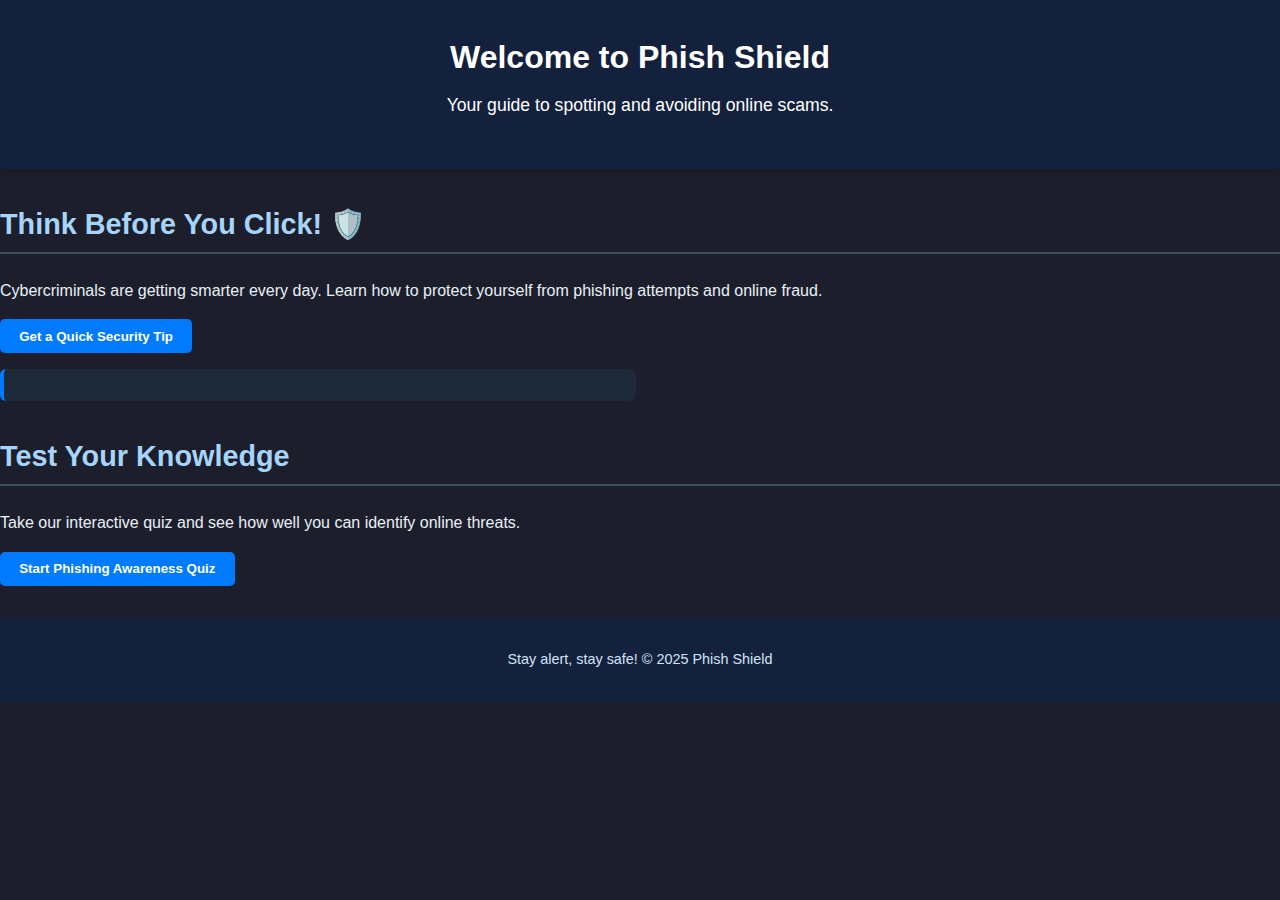
<file: index.html>
<!-- index.html -->
<!DOCTYPE html>
<html lang="en">
<head>
    <meta charset="UTF-8">
    <meta name="viewport" content="width=device-width, initial-scale=1.0">
    <title>Phish Shield - Stay Safe Online</title>
    <link rel="stylesheet" href="style.css">
    <script defer src="script.js"></script>
	<link rel="stylesheet" href="style.css">
</head>
<body>
    <header>
        <h1>Welcome to Phish Shield</h1>
        <p>Your guide to spotting and avoiding online scams.</p>
    </header>

    <section>
        <h2>Think Before You Click! 🛡️</h2>
        <p>Cybercriminals are getting smarter every day. Learn how to protect yourself from phishing attempts and online fraud.</p>
        <button onclick="showSecurityTip()">Get a Quick Security Tip</button>
        <p id="security-tip"></p>
    </section>

    <section>
        <h2>Test Your Knowledge</h2>
        <p>Take our interactive quiz and see how well you can identify online threats.</p>
        <a href="quize.html"><button>Start Phishing Awareness Quiz</button></a>
    </section>

    <footer>
        <p>Stay alert, stay safe! &copy; 2025 Phish Shield</p>
    </footer>
</body>
</html>
</file>
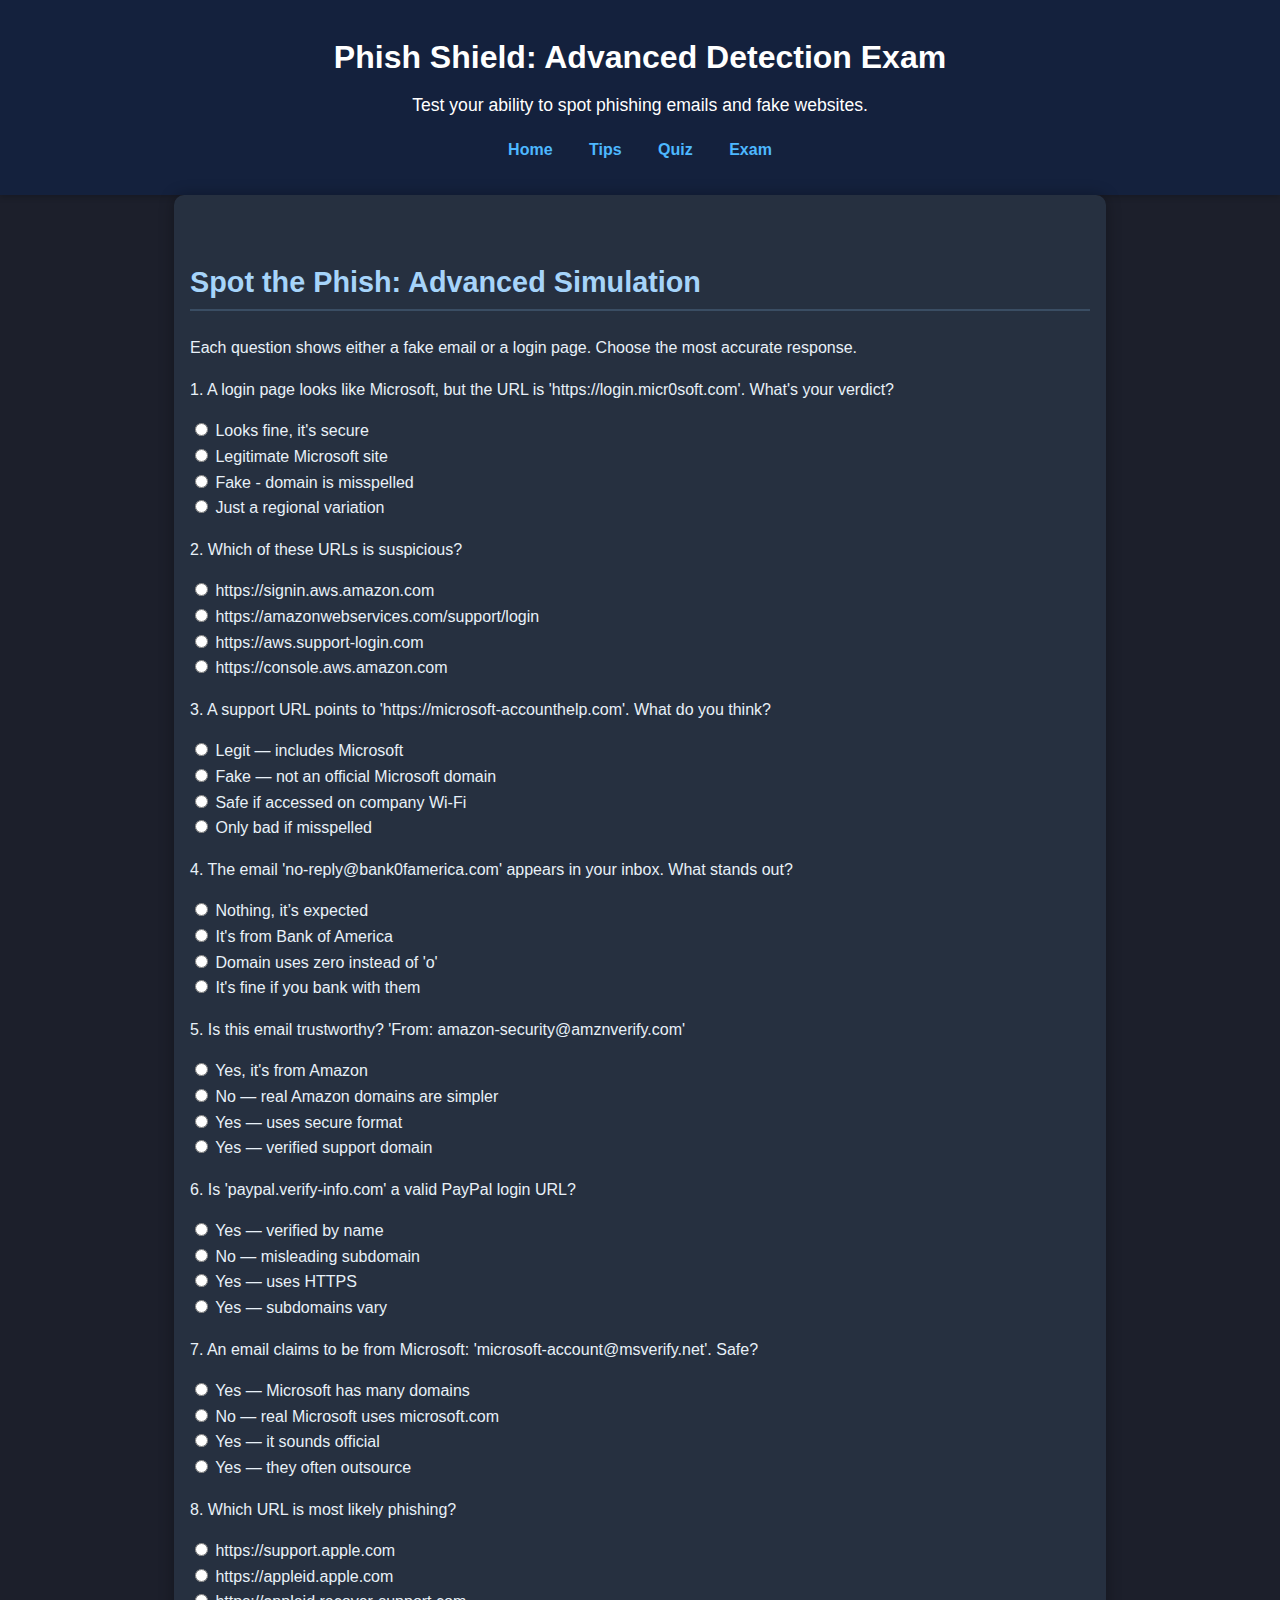
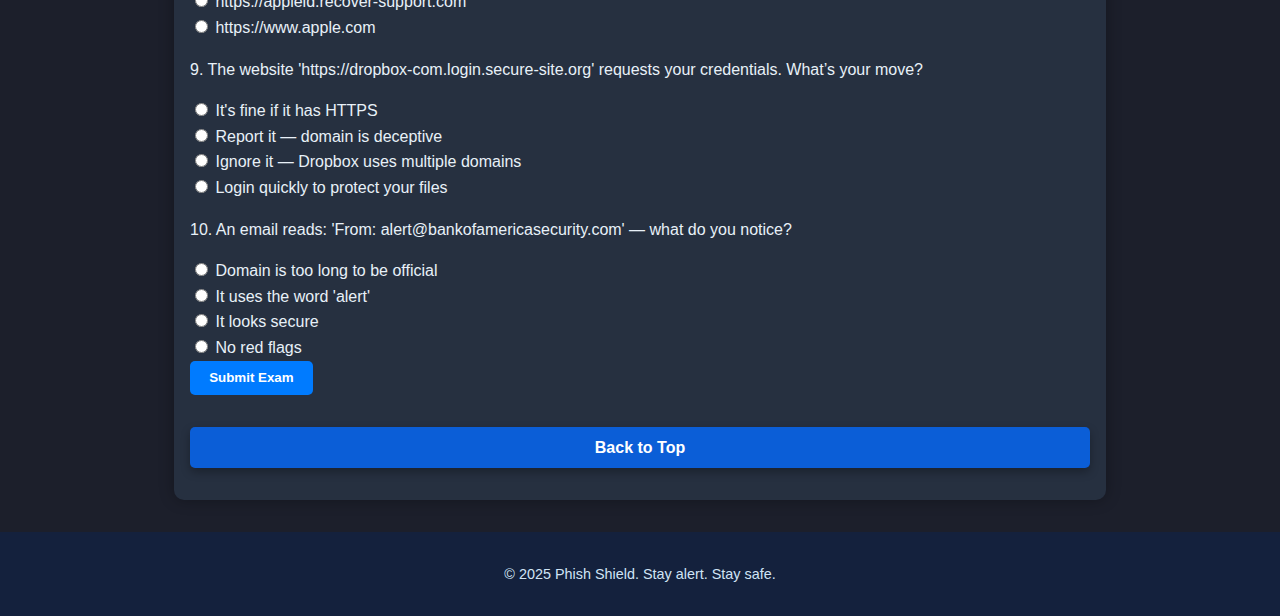
<file: exam.html>
<!DOCTYPE html>
<html lang="en">
<head>
  <meta charset="UTF-8">
  <title>Phish Shield Advanced Exam</title>
  <meta name="viewport" content="width=device-width, initial-scale=1.0">
  <link rel="stylesheet" href="style.css">
  <script defer src="exam.js"></script>
</head>
<body>
  <header>
    <h1>Phish Shield: Advanced Detection Exam</h1>
    <p>Test your ability to spot phishing emails and fake websites.</p>
    <nav>
      <a href="index.html">Home</a>
      <a href="tips.html">Tips</a>
      <a href="quize.html">Quiz</a>
      <a href="exam.html">Exam</a>
    </nav>
  </header>

  <main>
    <h2>Spot the Phish: Advanced Simulation</h2>
    <p>Each question shows either a fake email or a login page. Choose the most accurate response.</p>

    <form id="examForm"></form>
    <p id="exam-result"></p>

    <a href="#top" id="backToTop">Back to Top</a>
  </main>

  <footer>
    <p>&copy; 2025 Phish Shield. Stay alert. Stay safe.</p>
  </footer>
</body>
</html>
</file>
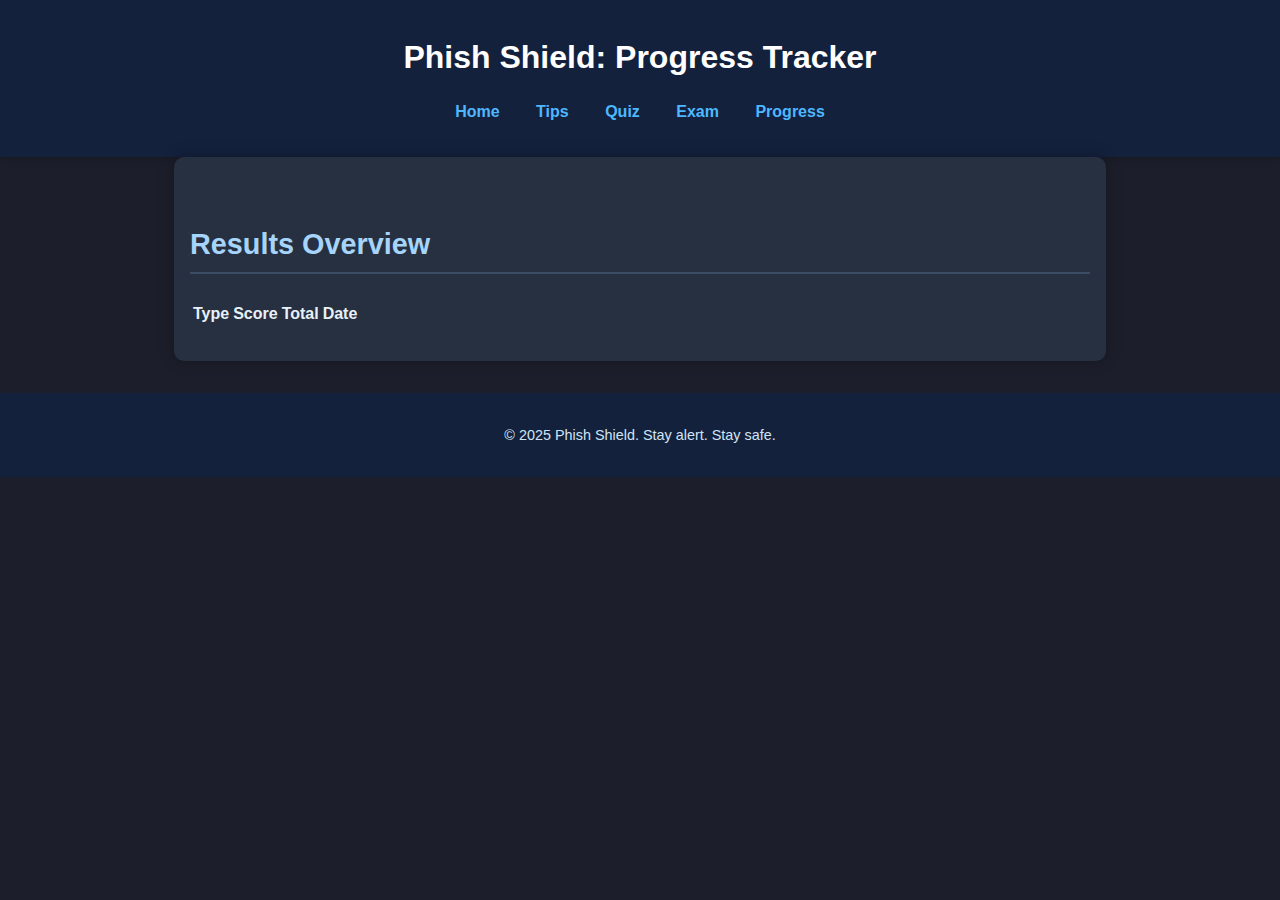
<file: progress.html>
<!DOCTYPE html>
<html lang="en">
<head>
  <meta charset="UTF-8">
  <title>Progress Tracker - Phish Shield</title>
  <meta name="viewport" content="width=device-width, initial-scale=1.0">
  <link rel="stylesheet" href="style.css">
  <script defer src="progress.js"></script>
</head>
<body>
  <header>
    <h1>Phish Shield: Progress Tracker</h1>
    <nav>
      <a href="index.html">Home</a>
      <a href="tips.html">Tips</a>
      <a href="quize.html">Quiz</a>
      <a href="exam.html">Exam</a>
      <a href="progress.html" class="active">Progress</a>
    </nav>
  </header>

  <main>
    <h2>Results Overview</h2>
    <table id="results-table">
      <thead>
        <tr>
          <th>Type</th>
          <th>Score</th>
          <th>Total</th>
          <th>Date</th>
        </tr>
      </thead>
      <tbody>
        <!-- JS will inject rows here -->
      </tbody>
    </table>
  </main>

  <footer>
    <p>&copy; 2025 Phish Shield. Stay alert. Stay safe.</p>
  </footer>
</body>
</html>
</file>
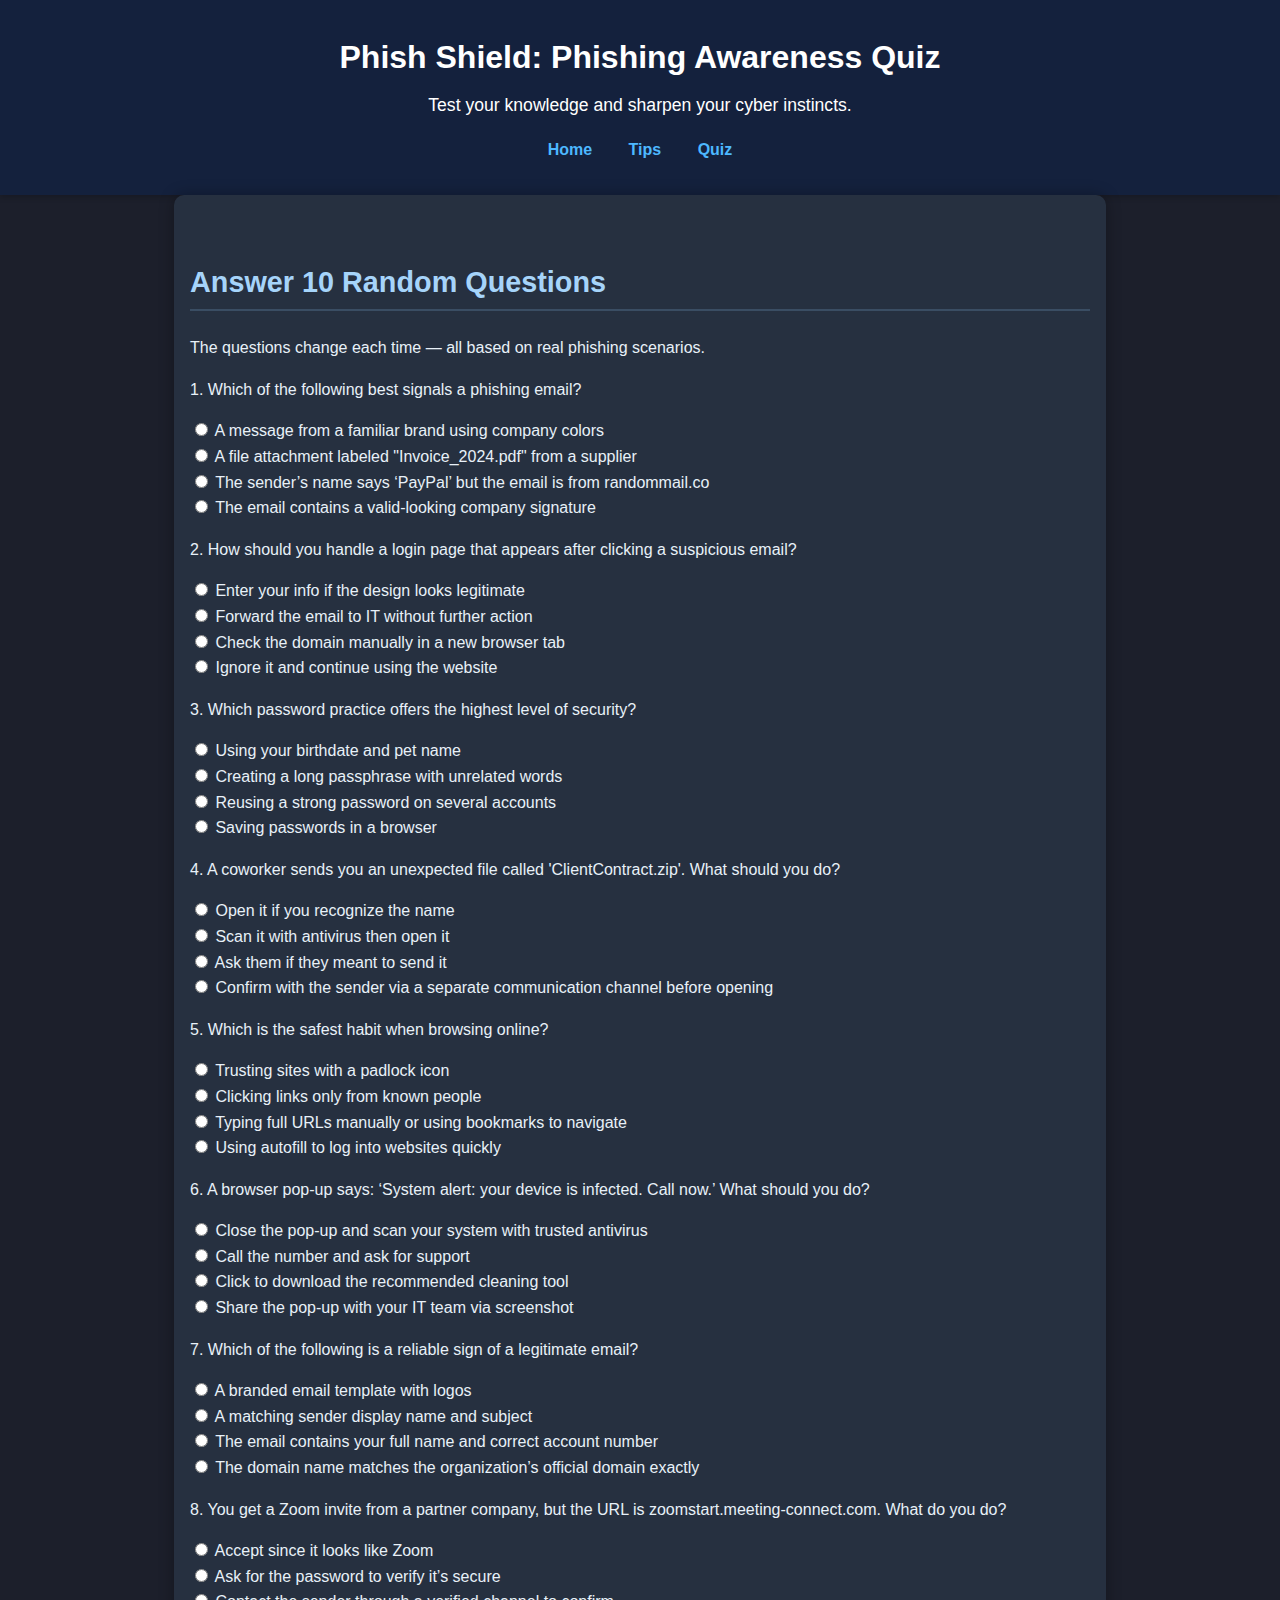
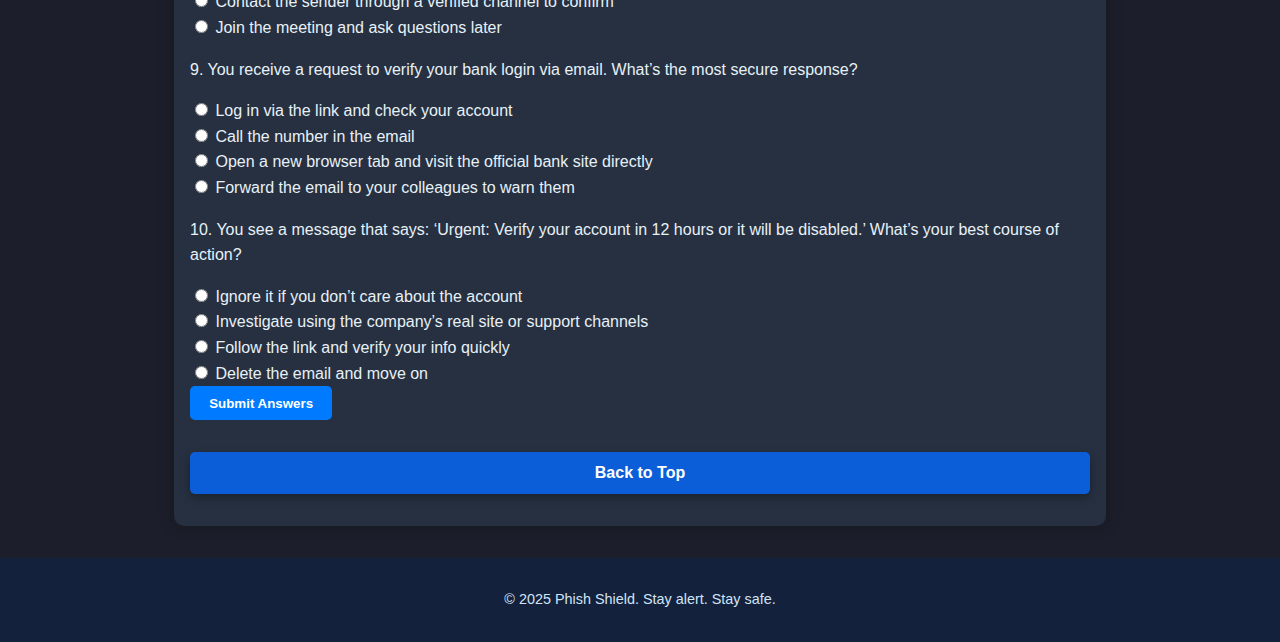
<file: quize.html>
<!DOCTYPE html>
<html lang="en">
<head>
  <meta charset="UTF-8">
  <title>Phish Shield Quiz</title>
  <meta name="viewport" content="width=device-width, initial-scale=1.0">
  <link rel="stylesheet" href="style.css">
  <script defer src="quize.js"></script>
</head>
<body>
  <header>
    <h1>Phish Shield: Phishing Awareness Quiz</h1>
    <p>Test your knowledge and sharpen your cyber instincts.</p>
    <nav>
      <a href="index.html">Home</a>
      <a href="tips.html">Tips</a>
      <a href="quize.html">Quiz</a>
    </nav>
  </header>

  <main>
    <h2>Answer 10 Random Questions</h2>
    <p>The questions change each time — all based on real phishing scenarios.</p>

    <form id="quizForm"></form>

    <p id="quiz-result"></p>

    <a href="#top" id="backToTop">Back to Top</a>
  </main>

  <footer>
    <p>&copy; 2025 Phish Shield. Stay alert. Stay safe.</p>
  </footer>
</body>
</html>
</file>
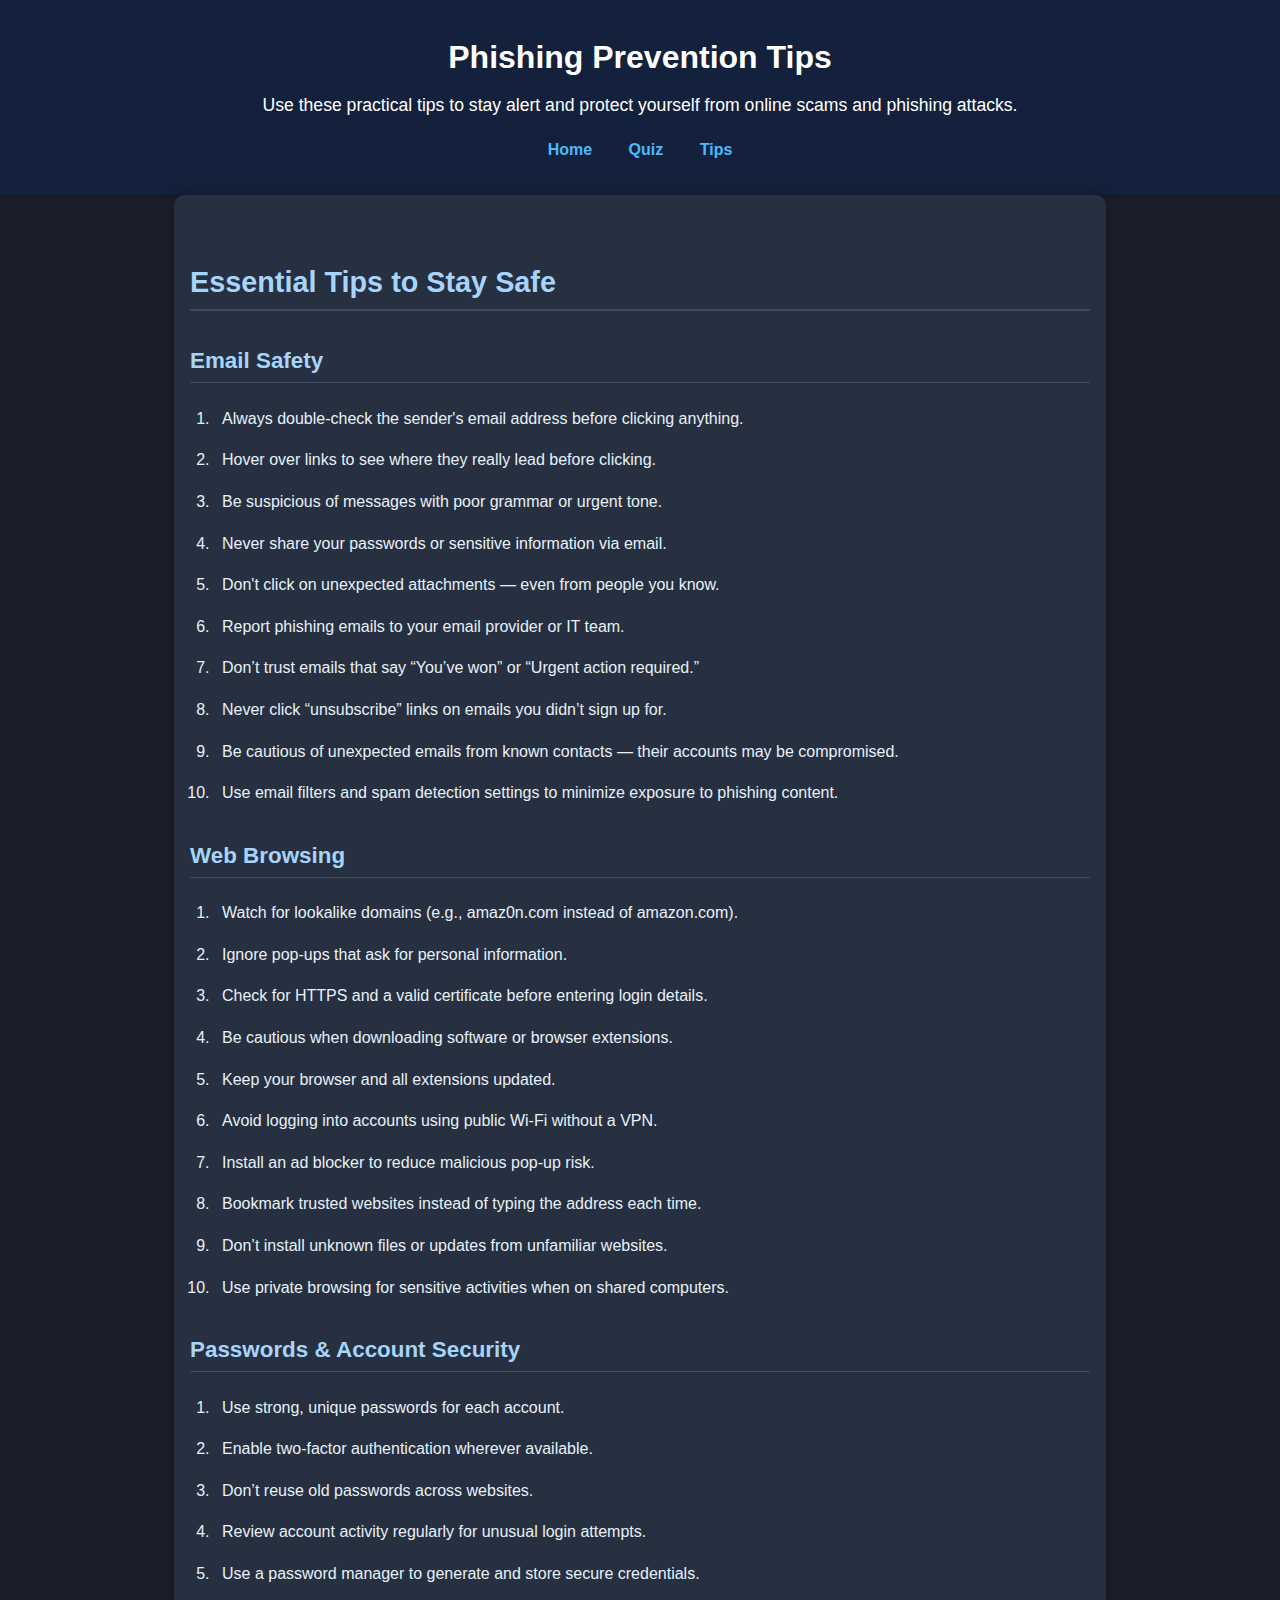
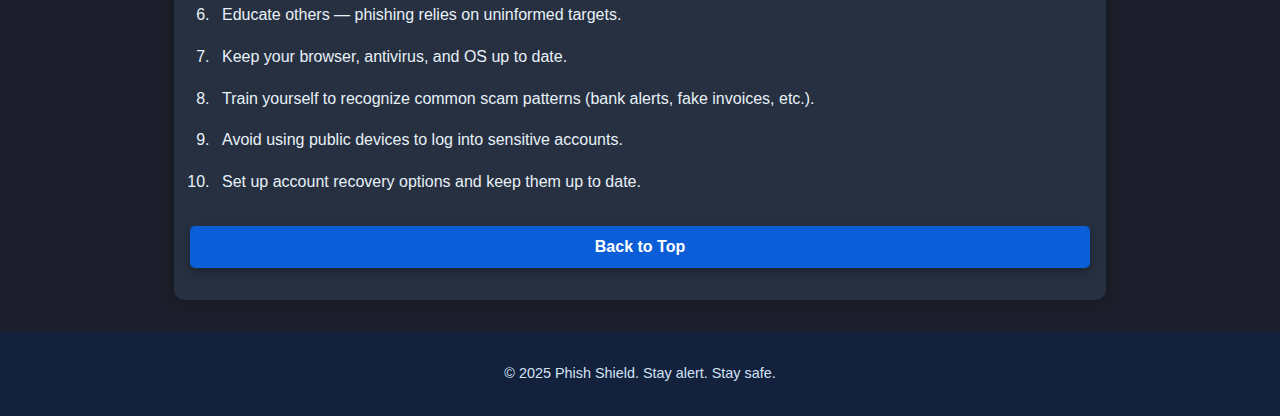
<file: tips.html>
<!DOCTYPE html>
<html lang="en">
<head>
  <meta charset="UTF-8">
  <title>Phishing Prevention Tips | Phish Shield</title>
  <link rel="stylesheet" href="style.css">
 <link rel="stylesheet" href="style.css">

</head>
<body>
  <header>
    <h1>Phishing Prevention Tips</h1>
    <p>Use these practical tips to stay alert and protect yourself from online scams and phishing attacks.</p>
    <nav>
      <a href="index.html">Home</a>
      <a href="quize.html">Quiz</a>
      <a href="tips.html">Tips</a>
    </nav>
  </header>

  <main>
    <h2>Essential Tips to Stay Safe</h2>

    <section class="email-tips">
      <h3>Email Safety</h3>
      <ol>
        <li>Always double-check the sender's email address before clicking anything.</li>
        <li>Hover over links to see where they really lead before clicking.</li>
        <li>Be suspicious of messages with poor grammar or urgent tone.</li>
        <li>Never share your passwords or sensitive information via email.</li>
        <li>Don't click on unexpected attachments — even from people you know.</li>
        <li>Report phishing emails to your email provider or IT team.</li>
        <li>Don’t trust emails that say “You’ve won” or “Urgent action required.”</li>
        <li>Never click “unsubscribe” links on emails you didn’t sign up for.</li>
        <li>Be cautious of unexpected emails from known contacts — their accounts may be compromised.</li>
        <li>Use email filters and spam detection settings to minimize exposure to phishing content.</li>
      </ol>
    </section>

    <section class="web-tips">
      <h3>Web Browsing</h3>
      <ol>
        <li>Watch for lookalike domains (e.g., amaz0n.com instead of amazon.com).</li>
        <li>Ignore pop-ups that ask for personal information.</li>
        <li>Check for HTTPS and a valid certificate before entering login details.</li>
        <li>Be cautious when downloading software or browser extensions.</li>
        <li>Keep your browser and all extensions updated.</li>
        <li>Avoid logging into accounts using public Wi-Fi without a VPN.</li>
        <li>Install an ad blocker to reduce malicious pop-up risk.</li>
        <li>Bookmark trusted websites instead of typing the address each time.</li>
        <li>Don’t install unknown files or updates from unfamiliar websites.</li>
        <li>Use private browsing for sensitive activities when on shared computers.</li>
      </ol>
    </section>

    <section class="password-tips">
      <h3>Passwords & Account Security</h3>
      <ol>
        <li>Use strong, unique passwords for each account.</li>
        <li>Enable two-factor authentication wherever available.</li>
        <li>Don’t reuse old passwords across websites.</li>
        <li>Review account activity regularly for unusual login attempts.</li>
        <li>Use a password manager to generate and store secure credentials.</li>
        <li>Educate others — phishing relies on uninformed targets.</li>
        <li>Keep your browser, antivirus, and OS up to date.</li>
        <li>Train yourself to recognize common scam patterns (bank alerts, fake invoices, etc.).</li>
        <li>Avoid using public devices to log into sensitive accounts.</li>
        <li>Set up account recovery options and keep them up to date.</li>
      </ol>
    </section>

    <a href="#top" id="backToTop">Back to Top</a>
  </main>

  <footer>
    <p>&copy; 2025 Phish Shield. Stay alert. Stay safe.</p>
  </footer>
</body>
</html>
</file>
<file: style.css>
/* style.css */

/* === General === */
body {
  font-family: 'Segoe UI', sans-serif;
  background-color: #1c1f2b;
  color: #e8f0f8;
  margin: 0;
  padding: 0;
  line-height: 1.6;
}

a {
  color: #4db8ff;
  text-decoration: none;
  transition: color 0.3s ease;
}

a:hover {
  color: #82d4ff;
}

/* === Header === */
header {
  background-color: #14213d;
  color: white;
  padding: 2rem 1rem;
  text-align: center;
  box-shadow: 0 2px 6px rgba(0,0,0,0.2);
}

header h1 {
  margin: 0;
  font-size: 2rem;
}

header p {
  margin-top: 0.5rem;
  font-size: 1.1rem;
}

nav {
  margin-top: 1rem;
}

nav a {
  margin: 0 1rem;
  font-weight: bold;
}

/* === Main Content === */
main {
  padding: 2rem 1rem;
  max-width: 900px;
  margin: auto;
  background-color: #263040;
  border-radius: 10px;
  box-shadow: 0 0 15px rgba(0,0,0,0.3);
}

h2, h3 {
  color: #a6d4fa;
  margin-top: 2rem;
}

h2 {
  font-size: 1.8rem;
  border-bottom: 2px solid #3a4d63;
  padding-bottom: 0.3rem;
}

h3 {
  font-size: 1.4rem;
  border-bottom: 1px solid #3a4d63;
  padding-bottom: 0.2rem;
}

/* === Sections & Lists === */
section {
  margin-bottom: 2rem;
}

ol, ul {
  padding-left: 1.5rem;
}

li {
  margin-bottom: 1rem;
}

.email-tips li::before {
  content: url('https://cdn-icons-png.flaticon.com/16/2099/2099190.png');
  margin-right: 0.5rem;
}

.web-tips li::before {
  content: url('https://cdn-icons-png.flaticon.com/16/1041/1041916.png');
  margin-right: 0.5rem;
}

.password-tips li::before {
  content: url('https://cdn-icons-png.flaticon.com/16/3064/3064197.png');
  margin-right: 0.5rem;
}

/* === Buttons === */
button, .btn {
  background-color: #007BFF;
  color: white;
  border: none;
  padding: 0.6rem 1.2rem;
  font-weight: bold;
  border-radius: 5px;
  cursor: pointer;
  transition: background-color 0.3s ease;
}

button:hover, .btn:hover {
  background-color: #339CFF;
}

/* === Tip Box === */
#security-tip {
  margin-top: 1em;
  font-weight: bold;
  background-color: #1e2a3a;
  padding: 1em;
  border-left: 4px solid #007BFF;
  border-radius: 6px;
  max-width: 600px;
  color: #ffffff;
}

/* === Back to Top Button === */
#backToTop {
  display: block;
  margin: 2rem auto 0;
  text-align: center;
  padding: 0.5rem 1.5rem;
  background-color: #0b5ed7;
  color: white;
  text-decoration: none;
  border-radius: 5px;
  font-weight: bold;
  transition: background-color 0.3s ease;
  box-shadow: 0 4px 10px rgba(0,0,0,0.3);
}

#backToTop:hover {
  background-color: #1a73e8;
}

/* === Footer === */
footer {
  background-color: #14213d;
  color: #d0e4f5;
  text-align: center;
  padding: 1rem;
  font-size: 0.9rem;
  margin-top: 2rem;
}
</file>
